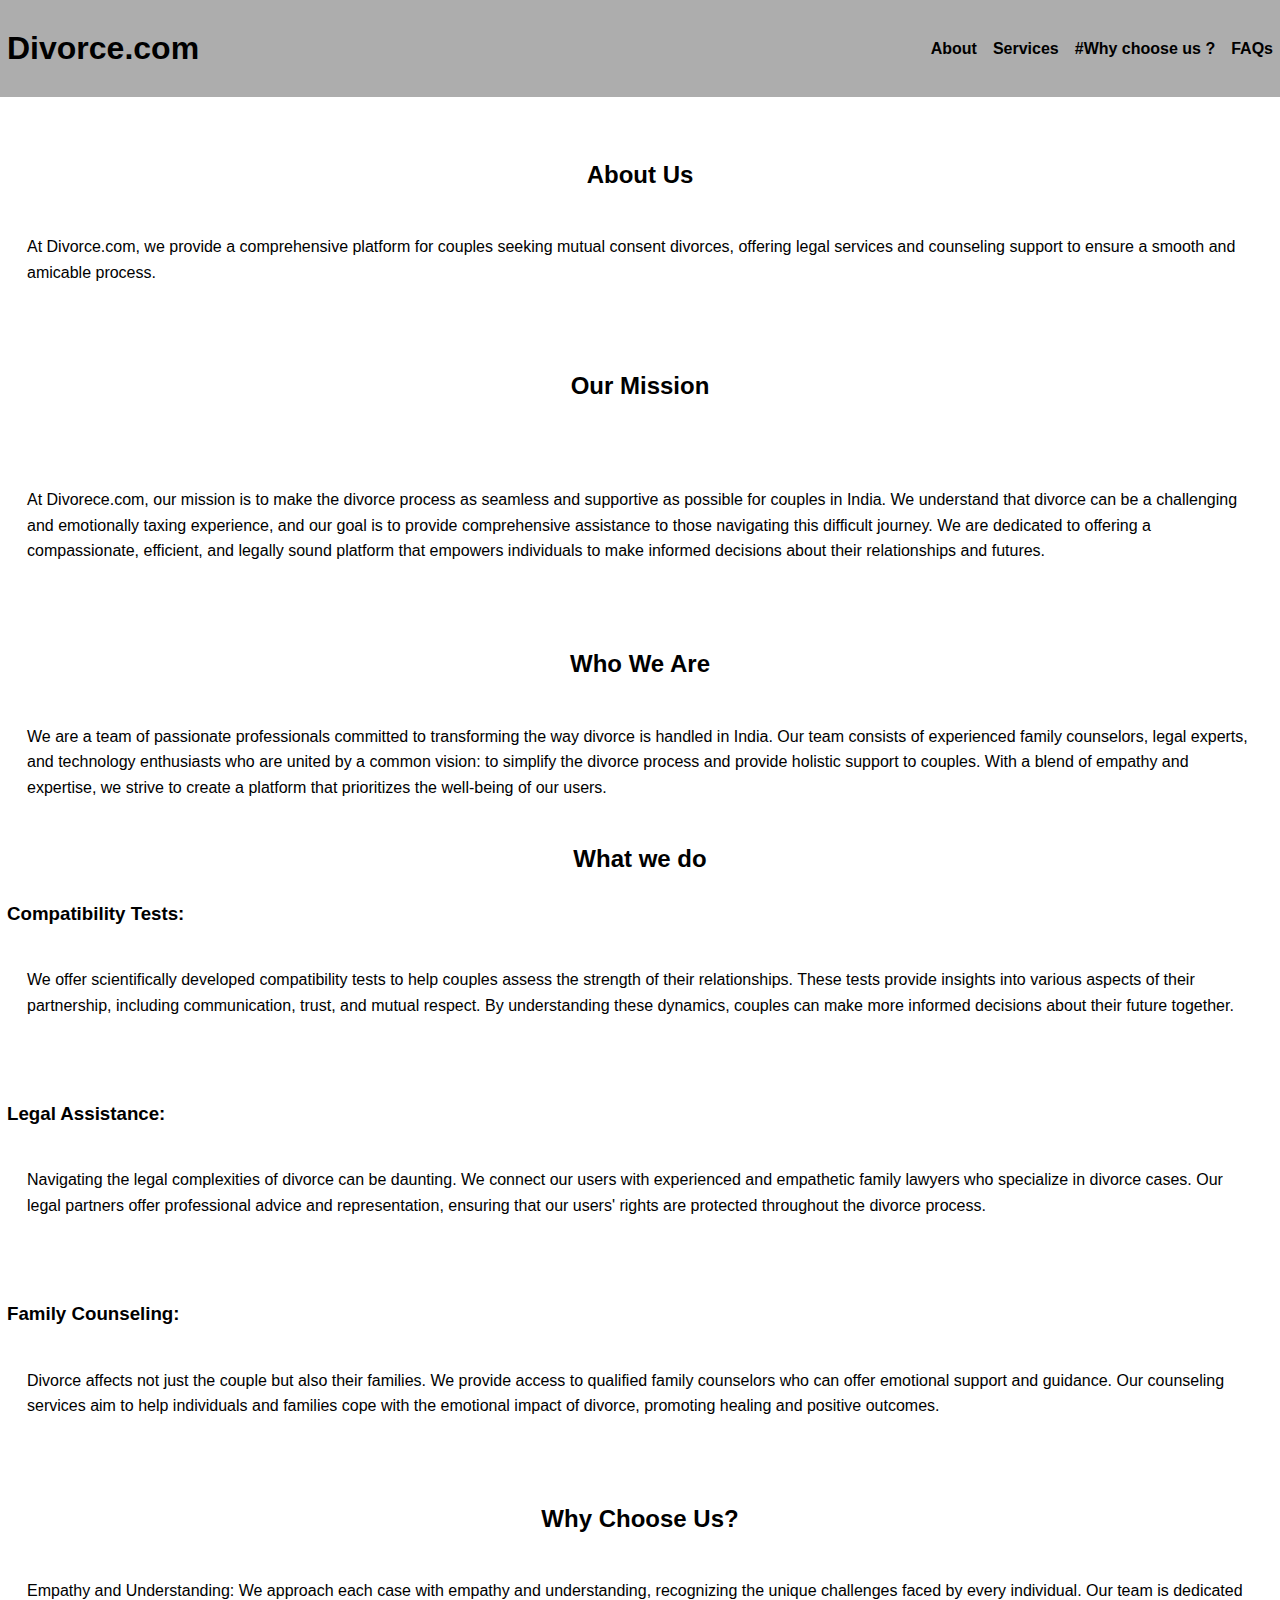
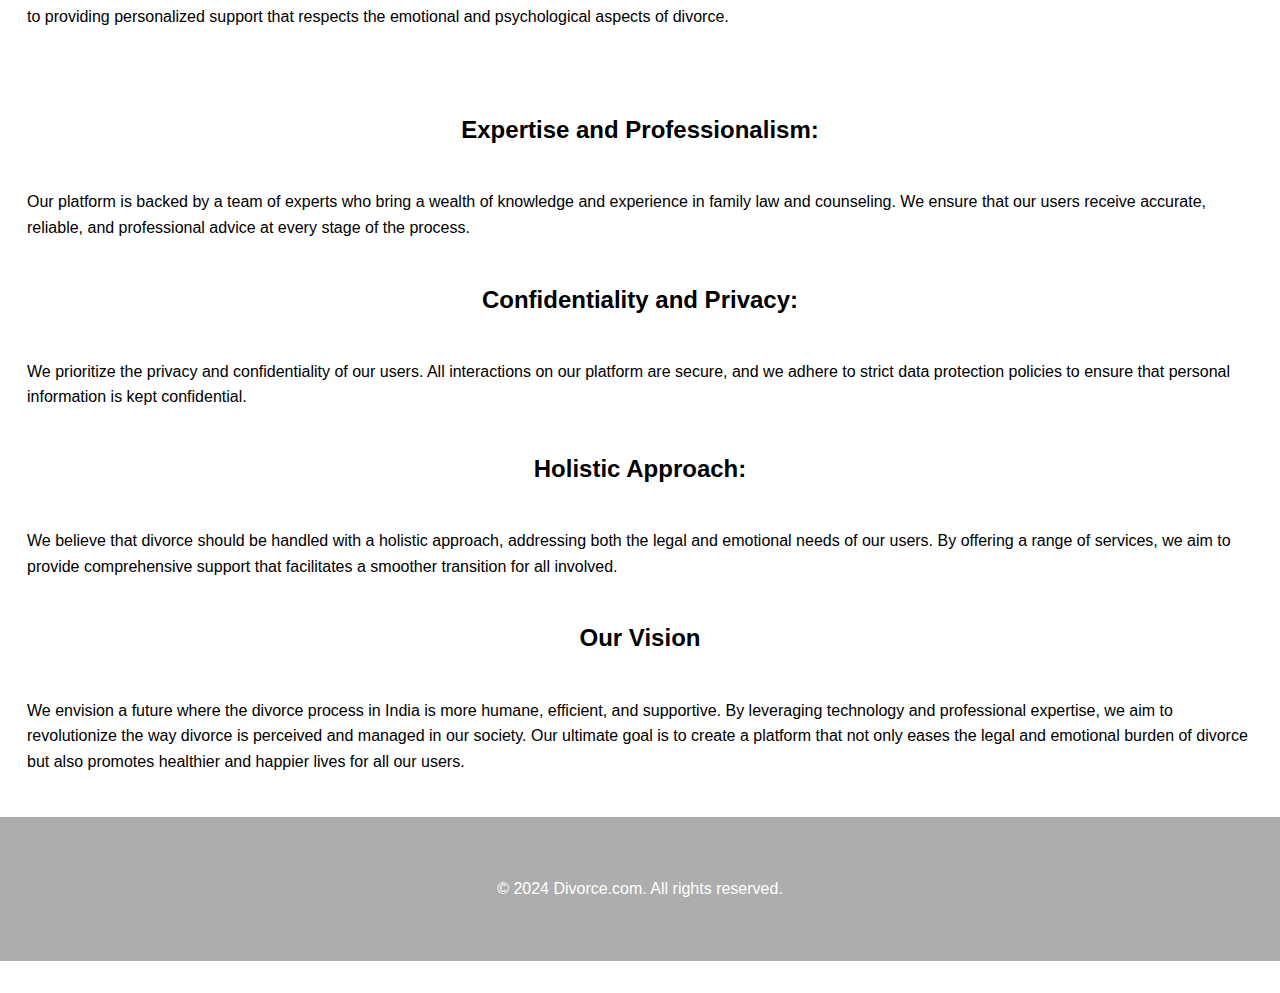
<file: about.html>
<!DOCTYPE html>
<html lang="en">

<head>
    <meta charset="UTF-8">
    <meta name="viewport" content="width=device-width, initial-scale=1.0">
    <link rel="stylesheet" href="styles.css">
    <title>about</title>
</head>

<body>

    <header>
        <div class="container">
            <h1>Divorce.com</h1>
            <nav>
                <ul>
                    <li><a href="#about">About</a></li>
                    <li><a href="#services">Services</a></li>
                    <li><a href="#why_Choose_us">#Why choose us ?</a></li>
                    <li><a href="#Faq">FAQs</a></li>
                </ul>
            </nav>
        </div>
    </header>
    <section id="about">
        <div class="container ">
            <div class="right">
            <h2>About Us</h2>
            <p>At Divorce.com, we provide a comprehensive platform for couples seeking mutual consent divorces, offering
                legal services and counseling support to ensure a smooth and amicable process. </p>
                <br>
            <h2> Our Mission </h2><br>
            <p>At Divorece.com, our mission is to make the divorce process as seamless and supportive as possible for
            couples in India. We understand that divorce can be a challenging and emotionally taxing experience, and our
            goal is to provide comprehensive assistance to those navigating this difficult journey. We are dedicated to
            offering a compassionate, efficient, and legally sound platform that empowers individuals to make informed
            decisions about their relationships and futures.</p>
            <br>
            <h2>Who We Are </h2>
            <p>We are a team of passionate professionals committed to transforming the way divorce is handled in India. Our
            team consists of experienced family counselors, legal experts, and technology enthusiasts who are united by
            a common vision: to simplify the divorce process and provide holistic support to couples. With a blend of
            empathy and expertise, we strive to create a platform that prioritizes the well-being of our users.</p>
        </div>
        <div class="left">
            <h2>What we do</h2>
            <h3> Compatibility Tests: </h3>
            <p>We offer scientifically developed compatibility tests to help couples assess the strength of their
            relationships. These tests provide insights into various aspects of their partnership, including
            communication, trust, and mutual respect. By understanding these dynamics, couples can make more informed
            decisions about their future together.</p>
            <br>
            <h3>Legal Assistance:</h3>
            <p>Navigating the legal complexities of divorce can be daunting. We connect our users with experienced and
            empathetic family lawyers who specialize in divorce cases. Our legal partners offer professional advice and
            representation, ensuring that our users' rights are protected throughout the divorce process. </p>
            <br>
            <h3>Family Counseling: </h3>
            <p>Divorce affects not just the couple but also their families. We provide access to qualified family
            counselors who can offer emotional support and guidance. Our counseling services aim to help individuals and
            families cope with the emotional impact of divorce, promoting healing and positive outcomes. </p>
            <br>
        </div>
        <div class="right">
            <h2>Why Choose Us?</h2>
            <p>Empathy and Understanding:
            We approach each case with empathy and understanding, recognizing the unique challenges faced by every
            individual. Our team is dedicated to providing personalized support that respects the emotional and
            psychological aspects of divorce. </p>
            <br>
            <h2>Expertise and Professionalism:</h2>
            <p>Our platform is backed by a team of experts who bring a wealth of knowledge and experience in family law and
            counseling. We ensure that our users receive accurate, reliable, and professional advice at every stage of
            the process. </p>
        </div>
            <h2>Confidentiality and Privacy:</h2>
            <p>We prioritize the privacy and confidentiality of our users. All interactions on our platform are secure, and
            we adhere to strict data protection policies to ensure that personal information is kept confidential. </p>
        <div class="left">
            <h2>Holistic Approach:</h2>
            <p>We believe that divorce should be handled with a holistic approach, addressing both the legal and emotional
            needs of our users. By offering a range of services, we aim to provide comprehensive support that
            facilitates a smoother transition for all involved. </p>

            <h2>Our Vision</h2>
            <p> We envision a future where the divorce process in India is more humane, efficient, and supportive. By
            leveraging technology and professional expertise, we aim to revolutionize the way divorce is perceived and
            managed in our society. Our ultimate goal is to create a platform that not only eases the legal and
            emotional burden of divorce but also promotes healthier and happier lives for all our users. </p>
        </div>

        
        </div>
        
    <footer>
        <div class="container">
          <p>&copy; 2024 Divorce.com. All rights reserved.</p>
        </div>
      </footer>
</body>

</html>
</file>
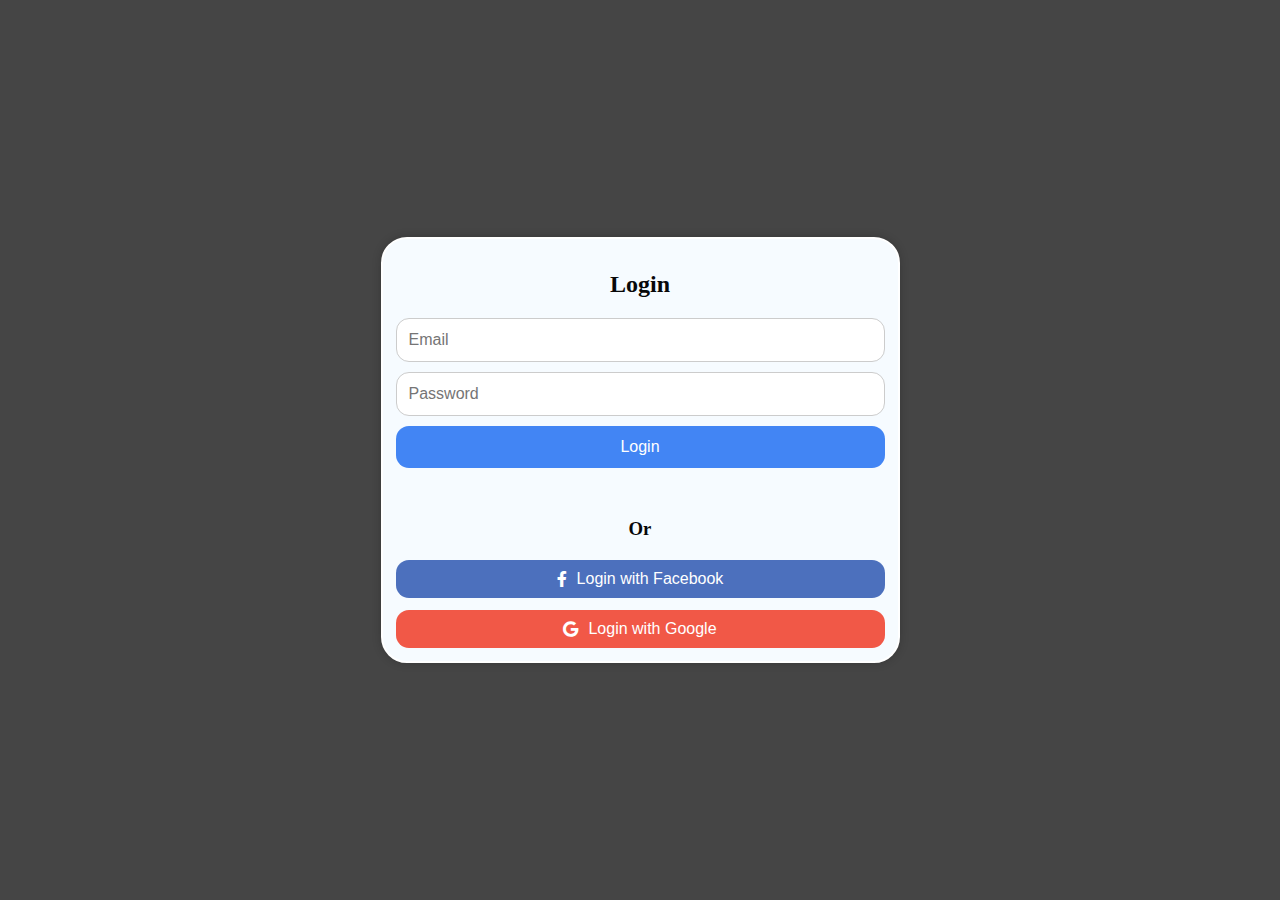
<file: Divorce.com/login/login.html>
<!DOCTYPE html> 
<html lang="en"> 

<head> 
	<meta charset="UTF-8"> 
	<meta name="viewport" content= 
		"width=device-width,initial-scale=1.0"> 
	<title>Social Media Login Form</title> 
	<link rel="stylesheet" href="style.css"> 
	<link rel="stylesheet" href="https://cdnjs.cloudflare.com/ajax/libs/font-awesome/5.15.1/css/all.min.css"> 
</head> 

<body> 
	<div class="login-container">
		<h2>Login</h2>
		<div class="login-form"> 
			<input type="text"
				id="email"
				placeholder="Email"
				autocomplete="off" required> 
			<input type="password"
				id="password"
				placeholder="Password"
				autocomplete="off" required> 
			<button onclick="submitForm()">Login</button> 
		</div> 
		<h3>Or</h3>
		<div class="social-buttons"> 
			<button class="facebook"> 
				<i class="fab fa-facebook-f"></i> 
				Login with Facebook 
			</button>  
			<button class="google"> 
				<i class="fab fa-google"></i> 
				Login with Google 
			</button>  
		</div> 
	</div> 

	<script> 
		function submitForm() { 
			const email = 
				document.getElementById('email').value; 
			const password = 
				document.getElementById('password').value; 

			window.alert('The form is submitted'); 

			document.getElementById('email').value = ''; 
			document.getElementById('password').value = ''; 
		} 
	</script> 
</body> 

</html>
</file>
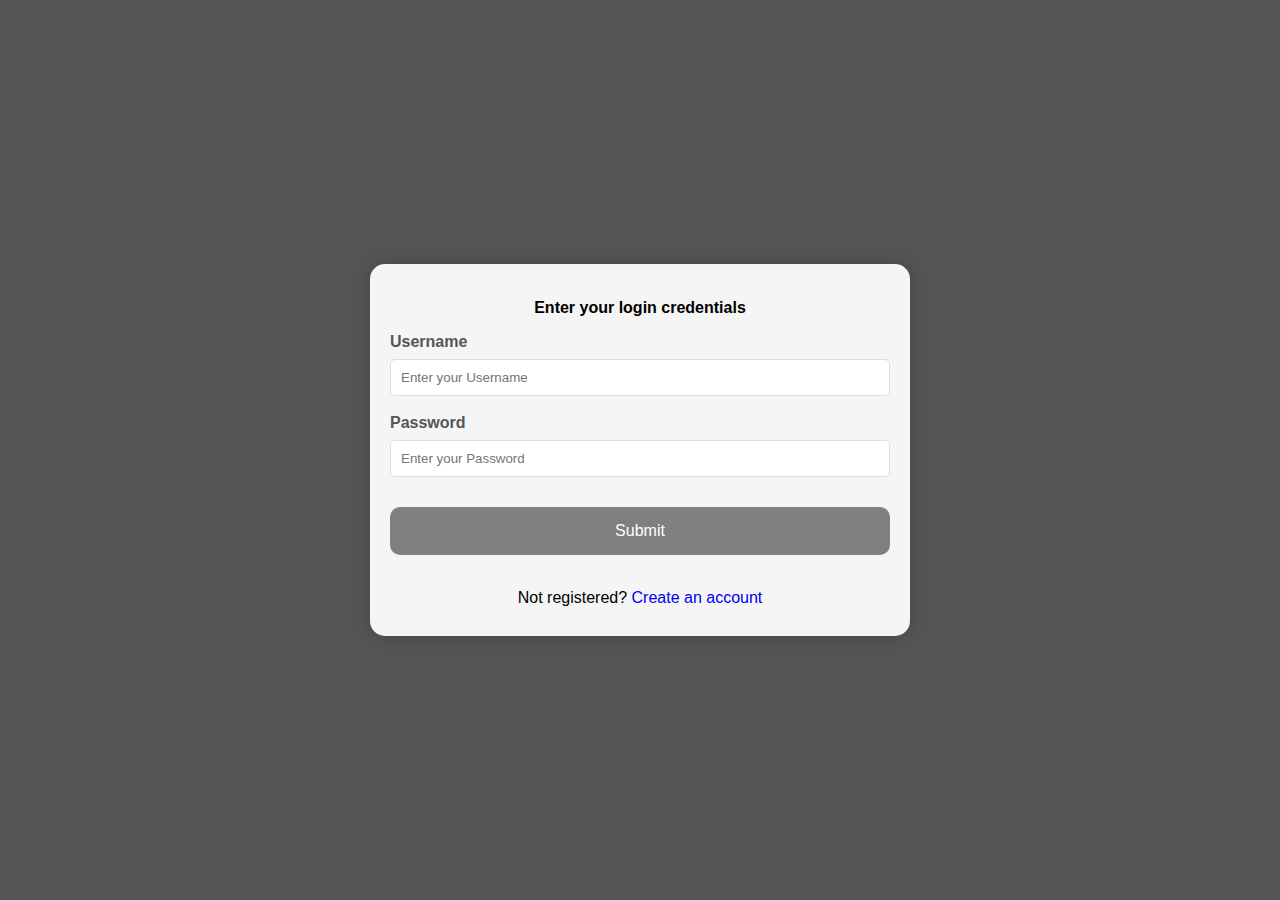
<file: Divorce.com/login/loginpage.html>
<!DOCTYPE html>
<html>

<head>
      <title>HTML Login Form</title>
      <link rel="stylesheet" href="lginstyle.css">
</head>

<body>
      <div class="main">
            <h1></h1>
            <b>Enter your login credentials</b>
            <form action="">
                  <label for="first">
                        Username <br>
                  </label>
                  <input type="text" 
                         id="first" 
                         name="first" 
                         placeholder="Enter your Username" required>

                  <label for="password">
                        Password <br>
                  </label>
                  <input type="password"
                         id="password" 
                         name="password"
                         placeholder="Enter your Password" required>

                  <div class="wrap">
                        <button type="submit"
                                onclick="solve()">
                              Submit
                        </button>
                  </div>
            </form>
            <p>Not registered?
                  <a href="#"
                     style="text-decoration: none;">
                        Create an account
                  </a>
            </p>
      </div>
</body>

</html>
</file>
<file: styles.css>
body {
    font-family: Arial, sans-serif;
    margin: 0;
    padding: 0;
    line-height: 1.6;
}
img {
    width: 100%;
   

}
header {
    background:hwb(0 68% 32%);
    color: #000000;
    padding: 1rem 0;
}

header .container {
    display: flex;
    justify-content: space-between;
    align-items: center;
}

header h1 {
    margin: 0;
}

nav ul {
    list-style: none;
    margin: 0;
    padding: 0;
    display: flex;
}

nav ul li {
    margin-left: 1rem;
}

nav ul li a {
    color: #000000;
    text-decoration: none;
    font-weight: bold;
}
nav ul li a:hover{
    color: #3d3d3d;
    text-decoration: none;
    font-weight: bold;
}

#hero {
    background-image: url(img/SBM4Y2Ffjkgsp6iuNUoN31cLZtE.avif);
    text-align: center;
    padding: 9rem 0;
    color: white;
}

#hero .container {
    max-width: 900px;
    margin: auto;
}

#hero h2 {
    margin: 0 0 1rem;
}

#hero p {
    margin: 0 0 2rem;
}

.btn {
    background: #333;
    color: #fff;
    padding: 0.7rem 1.2rem;
    text-decoration: none;
    border-radius: 5px;
}

.btn1{
    border: 2px solid black;
    background: lightgray;
    color: black;
    padding: 4px;
    text-decoration: solid;
    border-radius: 7px;
    margin-left: 17px;
    cursor: pointer;
}



#about, #services, #contact {
    padding: 2rem 0;
}


.container {
    max-width: 1300px;
    margin: auto;
    padding: 7px;

}

.services-grid {
    display: grid;
    grid-template-columns: 1fr 1fr;
    gap: 1rem;
}

.service {
    background: #f4f4f4;
    padding: 1rem;
    border-radius: 5px;
}

form {
    display: flex;
    flex-direction: column;
}

form label {
    margin-top: 1rem;
}

form input, form textarea {
    padding: 0.5rem;
    border: 1px solid #ccc;
    border-radius: 5px;
    margin-top: 0.5rem;
}

form button {
    margin-top: 1rem;
    background: #333;
    color: #fff;
    padding: 0.7rem 1.2rem;
    border: none;
    border-radius: 5px;
    cursor: pointer;
}

footer {
    background: hwb(0 68% 32%);
    color: #fff;
    text-align: center;
    padding: 1rem 0;
}


h2{
    text-align: center ;
}

p{
    padding: 20px;
}

.contactform{
    padding: 10px;  
}
</file>
<file: Divorce.com/login/style.css>
body { 
	margin: 0; 
	padding: 0; 
	display: flex; 
	justify-content: center; 
	align-items: center; 
	height: 100vh; 
	background-color: rgb(69, 69, 69);
} 

h1 { 
	color: rgb(0, 0, 0); 
    font-size: 50px;
	text-align: center		;

} 

.login-container { 
	background-color: rgb(246, 251, 255);
    border: 2px solid rgb(255, 255, 255);
    border-radius: 26px;
    box-shadow: 0 0 10px rgba(0, 0, 0, 0.2);
    padding: 13px;
    text-align: center;
    color: rgb(8, 8, 9);
    max-width: 489px;
    width: 99%;
}


.login-container h2 { 
	margin-bottom: 20px; 
} 

.login-form { 
	display: flex; 
	flex-direction: column; 
	gap: 10px; 
	margin-bottom: 50px; 
} 

.login-form input { 
	padding: 12px; 
	border: 1px solid #ccc; 
	border-radius: 13px; 
	font-size: 16px; 
} 

.login-form button { 
	background-color: #4285f4;
    color: #fff;
    border: none;
    padding: 12px;
    border-radius: 13px;
    cursor: pointer;
    font-size: 16px;

} 

.social-buttons { 
	display: flex; 
	flex-direction: column; 
	gap: 12px; 
	margin-top: 20px; 
} 

.social-buttons button { 
	color: #fff; 
	border: none; 
	padding: 10px; 
	border-radius: 13px; 
	cursor: pointer; 
	font-size: 16px; 
	display: flex; 
	align-items: center; 
	justify-content: center; 
} 

.social-buttons button.facebook { 
	background-color: #4c70bd; 
} 

.social-buttons button.google { 
	background-color: #f15847; 
} 


.social-icons { 
	display: flex; 
	justify-content: center; 
	gap: 8px; 
	margin-top: 9px; 
} 

.social-icons i { 
	font-size: 24px; 
	color: #4285f4; 
} 

i { 
	margin-right: 10px; 
} 

.social-icons i.facebook { 
	color: #3b5998; 
} 

.social-icons i.google { 
	color: #db4a39; 
}
</file>
<file: Divorce.com/login/lginstyle.css>
/*style.css*/
body {
    display: flex;
    align-items: center;
    justify-content: center;
    font-family: sans-serif;
    line-height: 1.5;
    min-height: 100vh;
    background: lightgray;
    flex-direction: column;
    margin: 0;
    background-color: #555;
}

.main {
    background-color: whitesmoke;
    border-radius: 15px;
    box-shadow: 0 0 20px rgba(0, 0, 0, 0.2);
    padding: 10px 20px;
    transition: transform 0.2s;
    width: 500px;
    text-align: center;
}

h1 {
    color: red;
}

label {
    display: block;
    width: 100%;
    margin-top: 10px;
    margin-bottom: 5px;
    text-align: left;
    color: #555;
    font-weight: bold;
}


input {
    display: block;
    width: 100%;
    margin-bottom: 15px;
    padding: 10px;
    box-sizing: border-box;
    border: 1px solid #ddd;
    border-radius: 5px;
}

button {
    padding: 15px;
    border-radius: 10px;
    margin-top: 15px;
    margin-bottom: 15px;
    border: none;
    color: white;
    cursor: pointer;
    background-color: grey;
    width: 100%;
    font-size: 16px;
}

.wrap {
    display: flex;
    justify-content: center;
    align-items: center;
}
</file>
